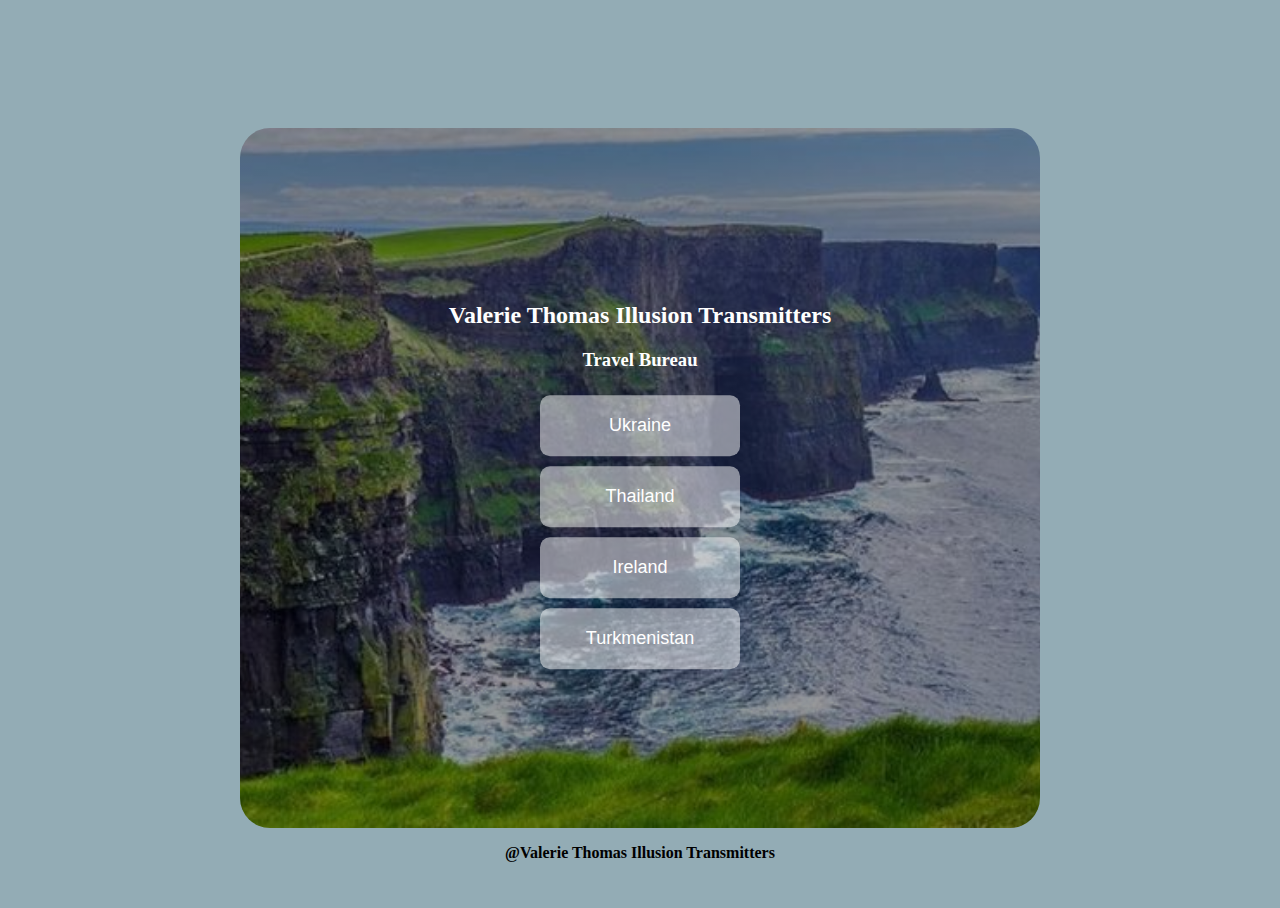
<file: index.html>
<!DOCTYPE html>
<html lang="en">
<head>
    <meta charset="UTF-8">
    <meta http-equiv="X-UA-Compatible" content="IE=edge">
    <meta name="viewport" content="width=device-width, initial-scale=1.0">
    <link rel="stylesheet" href="/styles/main.css">
    <title>Document</title><title>Create a hero image</title>
     
</head>
<body>
    <header>
        <!-- <div class="logo"><p>Logo</p></div> -->
        <!-- <div class="title"><h1>This is a title</h1></div> -->
        <!-- <nav>
            <div class="navButton"><a href="index.html"></a>home</div>
            <div class="navButton"><a href="/countryHTMLs/ukraine.html">Ukraine</a></div>
            <div class="navButton"><a href="/countryHTMLs/ireland.html">Ireland</a></div>
            <div class="navButton"><a href="/countryHTMLs/turkmen.html">Turkministan</a></div>
            <div class="navButton"><a href="/countryHTMLs/thailand.html">Thailand</a></div>
        </nav> -->
    </header>
    <!-- <main> -->
        <main>
  
            <div class="hero-image">
                <div class="hero-text">
                  <h2>Valerie Thomas Illusion Transmitters</h2>
                  <h3>Travel Bureau</h3>
                  <button class="button1" style="vertical-align:middle"><span><a style = "color:white; text-decoration:none;" href="/countryHTMLs/ukraine.html">Ukraine</a></span></button>
                  <button class="button1" style="vertical-align:middle"><span><a style = "color:white; text-decoration:none;" href="/countryHTMLs/thailand.html">Thailand</a></span></button>
                  <button class="button1" style="vertical-align:middle"><span><a style = "color:white; text-decoration:none;" href="/countryHTMLs/ireland.html">Ireland</a></span></button>
                  <button class="button1" style="vertical-align:middle"><span><a style = "color:white; text-decoration:none;" href="/countryHTMLs/turkmen.html">Turkmenistan</a></span></button>
                </div>
              </div>
 
    <!-- <div class="countries">
    <a href="/countryHTMLs/ukraine.html">This goes to Ukraine</a>
    <a href="/countryHTMLs/thailand.html">This goes to Thailand</a>
    <a href="/countryHTMLs/ireland.html">This goes to Ireland</a>
    <a href="/countryHTMLs/turkmen.html">This goes to Turkmenistan</a>
    </div> -->
 
    </main>
<!-- </main> -->
<footer>
    <div>
        <strong><p>&#64;Valerie Thomas Illusion Transmitters</p></strong>
    </div>
</footer>
</body>
</html>
</file>
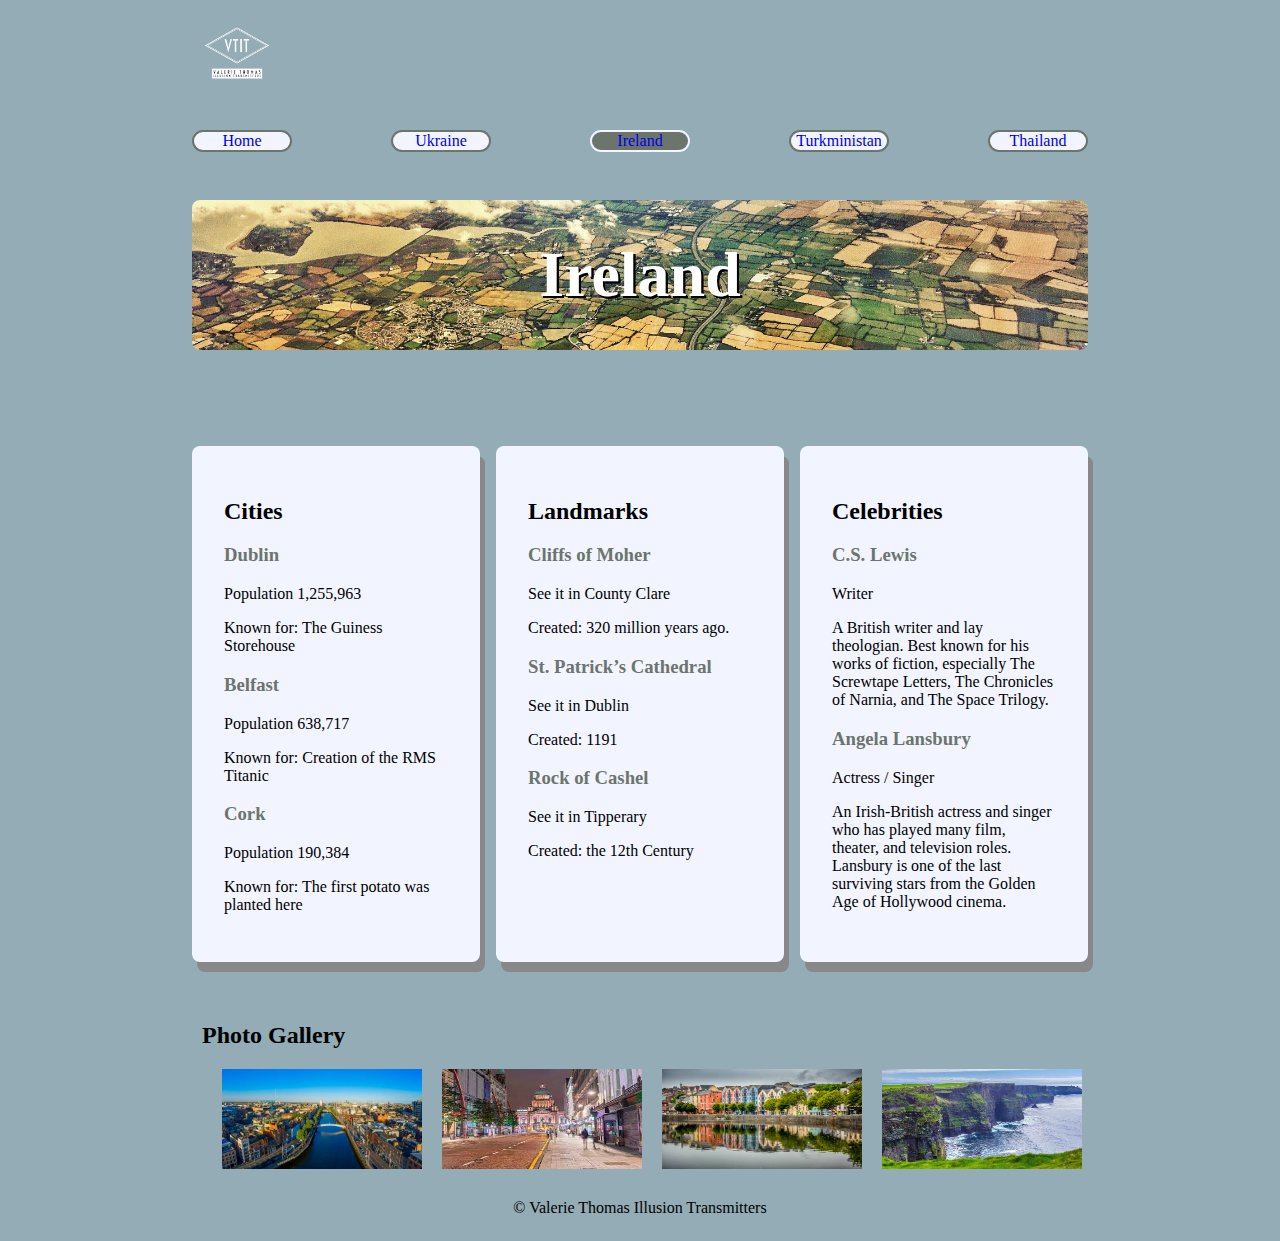
<file: countryHTMLs/ireland.html>
<!DOCTYPE html>
<html lang="en">
<head>
    <meta charset="UTF-8">
    <meta http-equiv="X-UA-Compatible" content="IE=edge">
    <meta name="viewport" content="width=device-width, initial-scale=1.0">
    <title>Ireland</title>
    <link rel="stylesheet" href="/styles/ireland.css">
    <!-- <link rel="stylesheet" href="/styles/ukraine.css"> -->
</head>
<body>
    <header>
        <div class="logo"><img src="/Images/Valerie Thomas Illusion Transmitters-logos_white.png" alt="logo"></div>
        <!-- <div class="title"><h1>This is a title</h1></div> -->
        <nav>
            <div class="navButton"><a href="/index.html">Home</a></div>
            <div class="navButton"><a href="/countryHTMLs/ukraine.html">Ukraine</a></div>
            <div class="navButton active"><a href="/countryHTMLs/ireland.html">Ireland</a></div>
            <div class="navButton"><a href="/countryHTMLs/turkmen.html">Turkministan</a></div>
            <div class="navButton"><a href="/countryHTMLs/thailand.html">Thailand</a></div>
        </nav>
    </header>

    <main>
        <div class="banner">
            <h1>Ireland</h1>
        </div>
        <!-- This conatains all the infoboxes -->
        <div class="boxes">
            <div class="cityBoxWithTitle">
                <div>
                    <h2>Cities</h2>
                </div>
                <div class="cityBox">
                    <!-- the JS goes here -->
                </div>

            </div>

            <div class="landmarkBoxWithTitle">
                <div>
                    <h2>Landmarks</h2>
                </div>
                <div class="landmarkBox">
                    <!-- the JS goes here -->
                </div>

            </div>

            <div class="celebrityBoxWithTitle">
                <div>
                    <h2>Celebrities</h2>
                </div>

                <div class="celebrityBox">
                    <!-- the JS goes here -->
                </div>

            </div>

        
        </div>
    
        <div class="photoGallery">
            <h2>Photo Gallery</h2>
            <div class="imageContainer">
            </div>

        </div>
    </main>
    <footer>
        <div>
            <p>&copy; Valerie Thomas Illusion Transmitters</p>
        </div>
    </footer>

    <script type="module" src="/scripts/Ireland/irelandMain.js"></script>
</body>
</html>
</file>
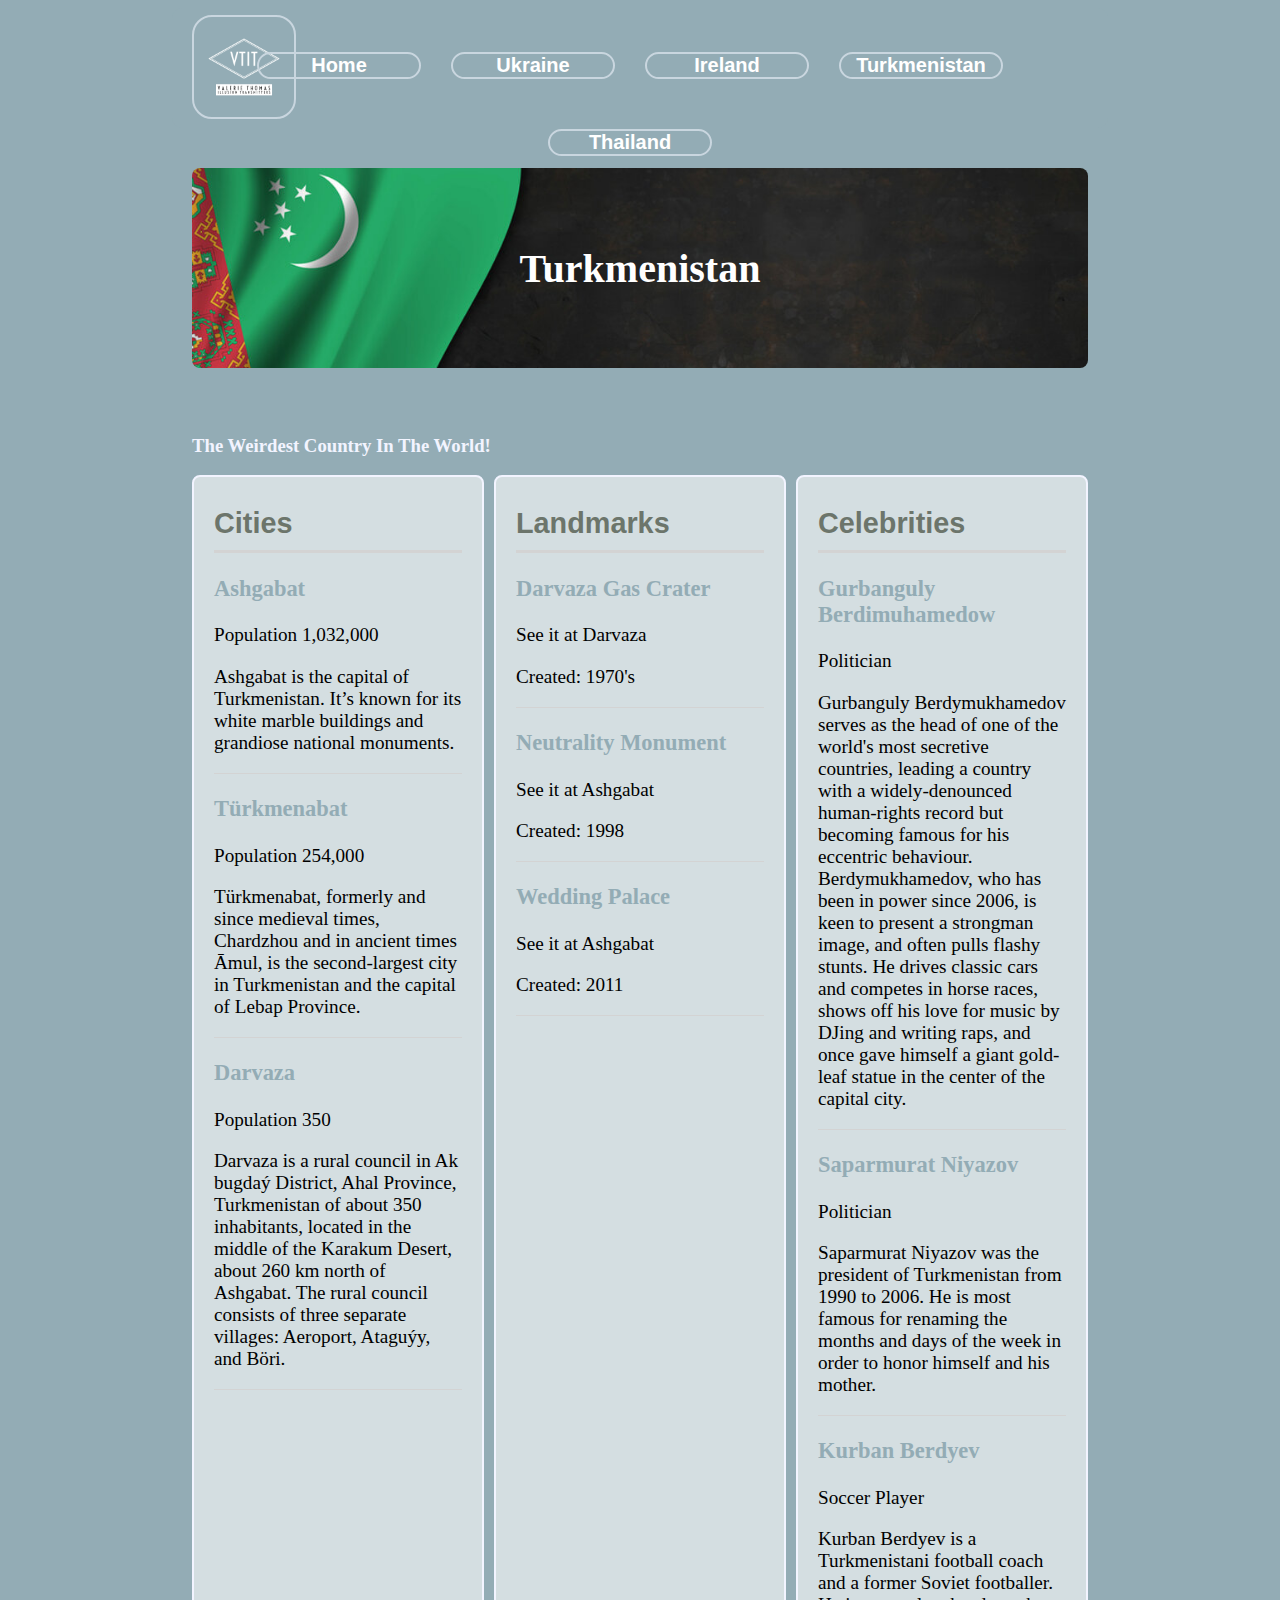
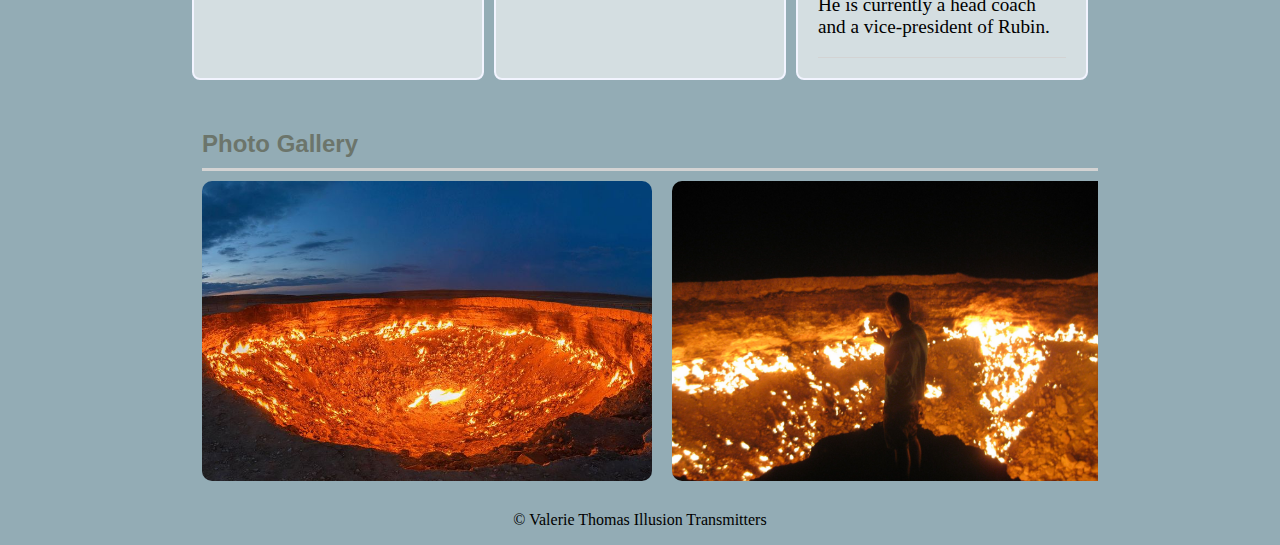
<file: countryHTMLs/turkmen.html>
<!DOCTYPE html>
<html lang="en">
<head>
    <meta charset="UTF-8">
    <meta http-equiv="X-UA-Compatible" content="IE=edge">
    <meta name="viewport" content="width=device-width, initial-scale=1.0">
    <title>Document</title>
    <link rel="stylesheet" href="/styles/turkmen.css">
    <link rel="stylesheet" href="/styles/main.css">
    <!-- <link rel="stylesheet" href="/styles/ireland.css"> -->
    <!-- <link rel="stylesheet" href="/styles/ukraine.css"> -->
</head>
<body>
    <header class="navigationHeader">
        <nav>
            <div class="navButton"><a href="index.html">Home</a></div>
            <div class="navButton"><a href="/countryHTMLs/ukraine.html">Ukraine</a></div>
            <div class="navButton active"><a href="/countryHTMLs/ireland.html">Ireland</a></div>
            <div class="navButton"><a href="/countryHTMLs/turkmen.html">Turkministan</a></div>
            <div class="navButton"><a href="/countryHTMLs/thailand.html">Thailand</a></div>
        </nav>
    </header>
    <!-- <div class="logo"><img src="/Images/Valerie_Thomas_Illusion_Transmitters_logos_white.png" alt="logo"></div> -->
    <main>
        
        <div class="banner">
          <h1>Turkmenistan</h1>
              
         
        </div>
        <div class ="banner2"><h3><center>The Weirdest Country In The World!</center></h3></div>
        
        <!-- This conatains all the infoboxes -->
            <div class="boxes">
                <div class="cityBoxWithTitle">
                    <div>
                        <h2>Cities</h2>
                    </div>
                    <div class="cityBox">
                        <!-- the JS goes here -->
                    </div>

                </div>

                <div class="landmarkBoxWithTitle">
                    <div>
                        <h2>Landmarks</h2>
                    </div>
                    <div class="landmarkBox">
                        <!-- the JS goes here -->
                    </div>

                </div>

                <div class="celebrityBoxWithTitle">
                    <div>
                        <h2>Celebrities</h2>
                    </div>
                    <div class="celebrityBox">
                        <!-- the JS goes here -->
                    </div>

                </div>
        
            </div>
            <div class="photoGallery">
                <h2>Photo Gallery</h2>
                <div class="imageContainer">
                </div>
            </div>
    </main>
    <footer>
        <div>
            <p>&copy; Valerie Thomas Illusion Transmitters </p>
        </div>
    </footer>

    <script type="module" src="/scripts/Turkmenistan/turkmenMain.js"></script>
</body>
</html>
</file>
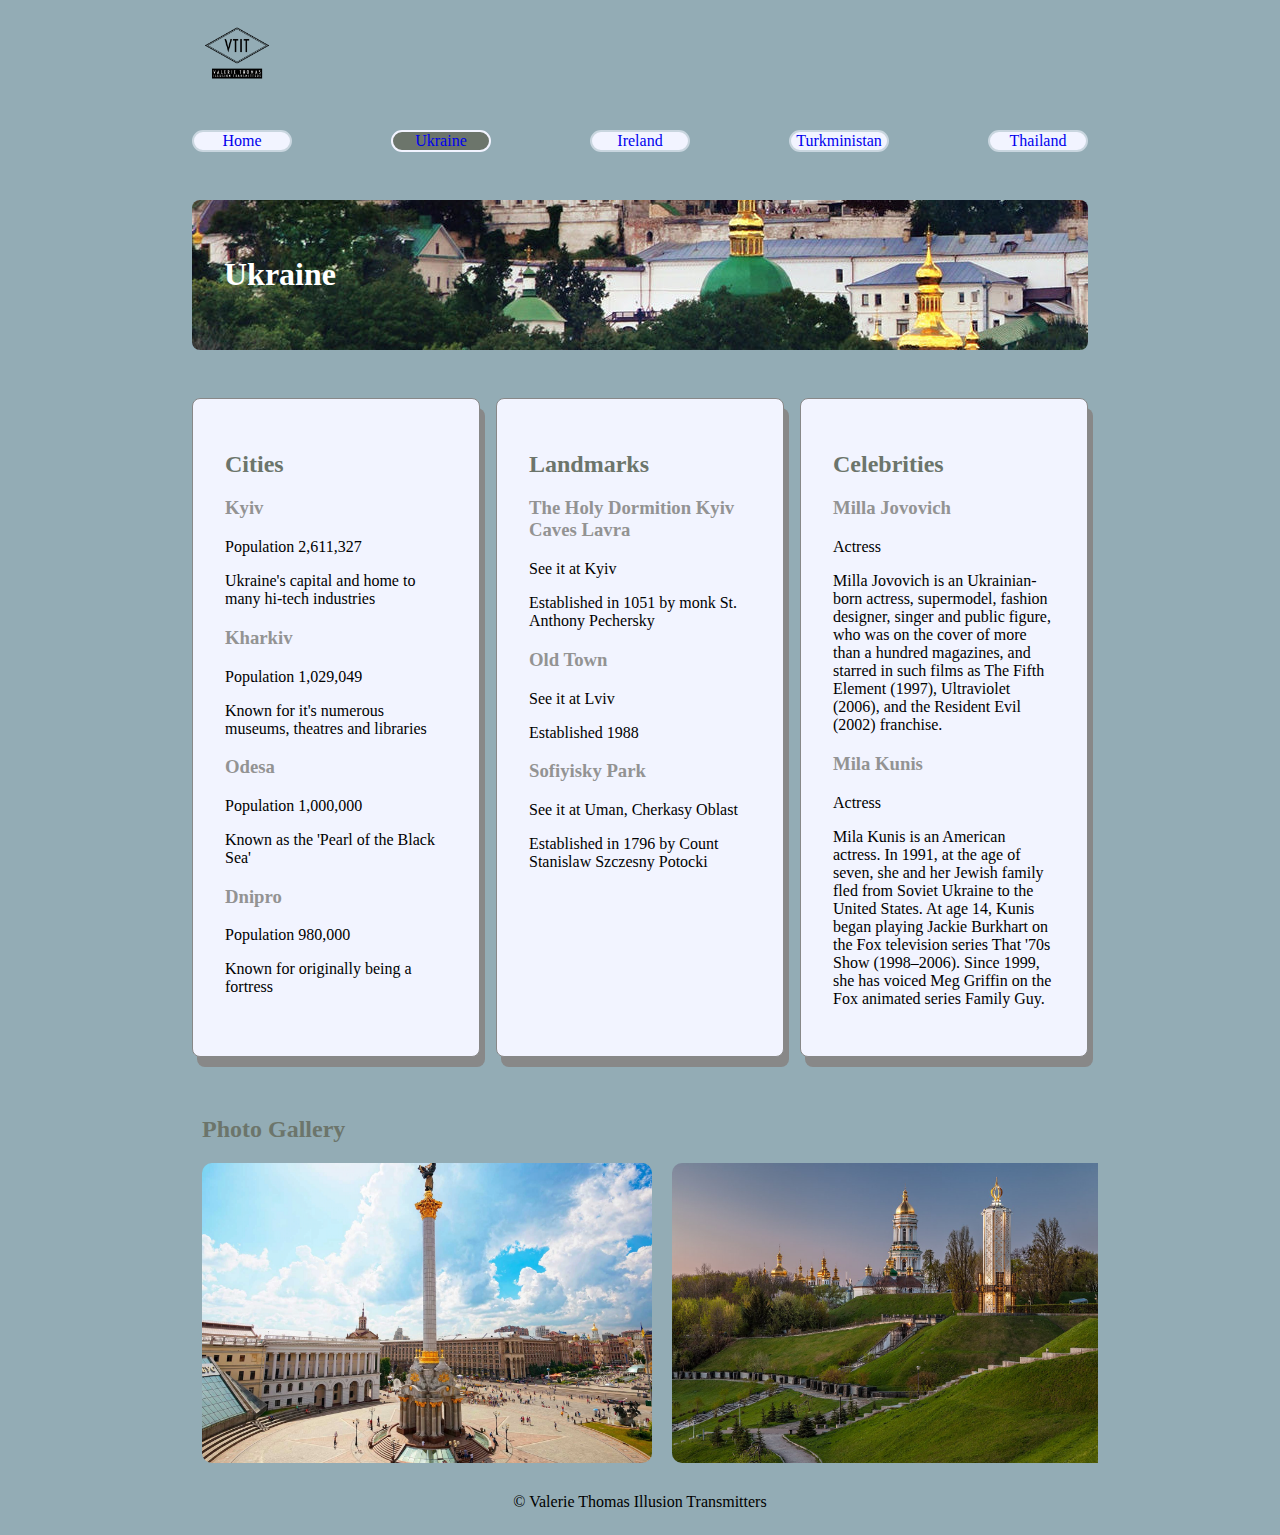
<file: countryHTMLs/ukraine.html>
<!DOCTYPE html>
<html lang="en">
<head>
    <meta charset="UTF-8">
    <meta http-equiv="X-UA-Compatible" content="IE=edge">
    <meta name="viewport" content="width=device-width, initial-scale=1.0">
    <title>Document</title>
    <link rel="stylesheet" href="/styles/ukraine.css">
</head>
<body>
    <header>
        <div class="logo"><img src="/Images/Valerie Thomas Illusion Transmitters-logos_black.png" alt="logo"></div>
        <!-- <div class="title"><h1>This is a title</h1></div> -->
        <nav>
            <div class="navButton"><a href="/index.html">Home</a></div>
            <div class="navButton active"><a href="/countryHTMLs/ukraine.html">Ukraine</a></div>
            <div class="navButton"><a href="/countryHTMLs/ireland.html">Ireland</a></div>
            <div class="navButton"><a href="/countryHTMLs/turkmen.html">Turkministan</a></div>
            <div class="navButton"><a href="/countryHTMLs/thailand.html">Thailand</a></div>
        </nav>
    </header>

    <main>
        <div class="banner">
            <h1>Ukraine</h1>
        </div>
            <!-- This conatains all the infoboxes -->
            <div class="boxes">
                <div class="cityBoxWithTitle">
                    <div>
                        <h2>Cities</h2>
                    </div>
                    <div class="cityBox">
                      <!--The JS goes here-->  
                    </div>

                </div>
                
                <div class="landmarkBoxWithTitle">
                    <div>
                        <h2>Landmarks</h2>
                    </div>
                    <div class="landmarkBox">
                        <!-- the JS goes here -->
                    </div>

                </div>

                <div class="celebrityBoxWithTitle">
                    <div>
                        <h2>Celebrities</h2>
                    </div>
                    <div class="celebrityBox">
                        <!-- the JS goes here -->
                    </div>

                </div>
            </div>
        </div>
    </div>
    <div class="photoGallery">
        <h2>Photo Gallery</h2>
        <div class="imageContainer">
        </div>
    </div>
    </main>
    <footer>
        <div>
            <p>&copy; Valerie Thomas Illusion Transmitters</p>
        </div>
    </footer>

    <script type="module" src="/scripts/Ukraine/ukraineMain.js"></script>
</body>
</html>
</file>
<file: styles/main.css>
header{
    min-width: 100%;
    min-height: 80px;
    margin: 0 0 40px 0px;
}


 /* .navigationHeader>nav {
    display:flex;
    justify-content: space-between;
    margin-bottom: 3em;
    width:100%; 
       
} */
/* .navButton {
    flex:1;
    min-width: 6em;
    border: solid  #6c756b 2px;
    border-radius:20px;
    max-width: 3em; 
    display: flex;
    justify-content: center;
    background-color: #f2f4ff;
    color: #6c756b;
} 

 .navButton:hover {
    background-color: #a9d3ff;
    color: white;
}

.active{
    background-color: #6c756b;
    color: #f2f4ff;
    border-color: #f2f4ff;
}  */


.navigationHeader{
    background-color: #93ACB5;
    display: flex;
    padding: 20px;
    border-radius: 10px;
    
}

.navigationHeader>nav{
    display: grid;
    min-width: 100%;
    grid-template-columns: .1fr 1fr;
    align-items: center;
} 







.logo{
    justify-self: left;
    grid-row: 1;
    grid-column: 1;
}
.logo img{
    display:flex;
    height:100px;
    width:100px;
}
.linkContainer{
    /* flex:1;
    min-width: 6em;
    border: solid  #6c756b 2px;
    border-radius:20px;
    max-width: 3em; 
    display: flex;
    justify-content: center;
    background-color: #f2f4ff;
    color: #6c756b; */
    justify-content: center;
    justify-self: center;
    width: 100%;
    max-width: 100%;
    display: flex;
    flex-wrap: wrap;
    justify-content: center;
    gap: 10px;
    grid-row: 1;
    grid-column: 1/3;
    margin-top:25px;
}
/*flex change for not mobile*/
@media screen and (min-width: 600px) {
    .linkContainer{
        gap: 5vw;
        justify-content: center;

    }   
}
@media screen and (min-width: 1200px){
    .linkContainer{
        gap: 50px;

    } 
}
/* .navButton{
    text-transform: uppercase;
}  */
/*removes underline for links*/
 .navButton>a{
    flex:1;
    min-width: 8em;
    border: solid  #C9D6DF 2px;
    border-radius:20px;
    max-width: 3em; 
    display: flex;
    justify-content: center;
    background-color: #f2f4ff00;
    color: #6c756b; 
    font-family: Arial, Helvetica, sans-serif;
    font-size: 20px;
    text-decoration: none;
    color: white;
    font-weight: bold; 
    margin-left:-20px;
 }
 
.navButton>a:hover{
    padding: 10px;
    color: black;
}

body {
    display:flex;
    flex-direction: column;
    width:70%;
    align-items: center;
    /* border:solid black 5px; */
    margin-left:15%; 
}
 
header {
    display: flex;
    flex-direction: column;
    width:100%; 
}
.logo {
    border: solid #C9D6DF 2px;
    border-radius:20px;
    max-width: 10em;
    margin-bottom:3em;
}
.logo p {
    padding-left: .25em;
}
 
nav {
    display:flex;
    justify-content: space-between;
    margin-bottom: 3em;
    margin-top:-13px;
    width:100%;
    
 
}
  
/* .navButton {
    flex:1;
    min-width: 6em;
    border: solid #C9D6DF 2px;
    border-radius:20px;
    max-width: 3em; 
    padding-left: 1em;  
}  */



body, html {
    height: 100%;
    background-color:#93ACB5;
}
 
/* The hero image */
.hero-image {
  /* Use "linear-gradient" to add a darken background effect to the image (photographer.jpg). This will make the text easier to read */
  background-image: linear-gradient(rgba(0, 0, 0, 0.4), rgba(0, 0, 0, 0.4)), url("/Images/irelandImages/cliffsOfMoher.jpg");
 
  /* Set a specific height */
  height: 700px;
  width:800px;
 border-radius: 30px;
  /* Position and center the image to scale nicely on all screens */
  background-position: center;
  background-repeat: no-repeat;
  background-size: cover;
  position: relative;
}
 
/* Place text in the middle of the image */
.hero-text {
  text-align: center;
  position: absolute;
  top: 50%;
  left: 50%;
  transform: translate(-50%, -50%);
  color: white;
}
.button1 {
    display: inline-block;
    border-radius: 10px;
    background-color: rgba(255, 255, 255, 0.5);
    border: none;
    color: #ffffff;
    text-align: center;
    font-size: 18px;
    padding: 20px;
    width: 200px;
    transition: all 0.5s;
    cursor: pointer;
    margin: 5px;
    
  }
  
  .button1 span {
    cursor: pointer;
    display: inline-block;
    position: relative;
    transition: 0.5s;
  }
  
  .button1 span:after {
    content: '\00bb';
    position: absolute;
    opacity: 0;
    top: 0;
    right: -20px;
    transition: 0.5s;
  }
  
  .button1:hover span {
    padding-right: 25px;
  }
  
  .button1:hover span:after {
    opacity: 1;
    right: 0;
  }
</file>
<file: styles/ireland.css>
body {
    display:flex;
    flex-direction: column;
    width:70%;
    align-items: center;
    margin-left:15%;
    color: black;
    background-color: #93acb5;
}

header {
    display: flex;
    flex-direction: column;
    width:100%;
}
.logo {
    max-width: 3em;
    margin-bottom:2em;
    max-width: 50%;
    max-height: 50%;
    display: flex;
}

header img{
    display: flex;
    max-width: 20%;
    max-height: 20%;
    width:70%;
}

a {
    text-decoration: none;
    
}

nav {
    display:flex;
    justify-content: space-between;
    margin-bottom: 3em;
    width:100%;
       
}
.navButton {
    flex:1;
    min-width: 6em;
    border: solid  #6c756b 2px;
    border-radius:20px;
    max-width: 3em; 
    display: flex;
    justify-content: center;
    background-color: #f2f4ff;
    color: #6c756b;
}


.navButton:hover {
    background-color: #a9d3ff;
    color: #f2f4ff;
}

.active{
    background-color: #6c756b;
    color: #f2f4ff;
    border-color: #f2f4ff;
}

h3 {
    color: #6c756b;
}

a:visited {
    color:currentColor ;
}

main {
    display:flex;
    flex-direction: column;
    width:100%;
    align-items: flex-start;
    padding:0;
    margin:0;
}

.banner {
    background-image: url(/Images/irelandImages/ireland.jpg);
    background-size: cover;
    color: white;
    font-size:xx-large;
    text-shadow: 2px 2px  black, 2px 2px 0 black, 2px 2px 0 black, 2px 2px 0 black;
    height:150px;
    width:100%;
    margin-bottom: 3em;
    display:flex;
    justify-content: center;
    align-items: center;
    border-radius: 8px;
    }

h1 {
    padding:1em;
}

.boxes {
    display: flex;
    justify-content: space-between;
    width:100%;
}

.cityBoxWithTitle {
    background-color: #f2f4ff;
    box-shadow: 5px 10px #888888;
    padding: 2em;
    margin:0 1em 0 0em;
    flex:1;
    border-radius: 8px;

}
.landmarkBoxWithTitle {
    background-color: #f2f4ff;
    box-shadow: 5px 10px #888888;
    padding: 2em;
    margin:0;
    flex:1;
    border-radius: 8px;

}
.celebrityBoxWithTitle {
    background-color: #f2f4ff;
    box-shadow: 5px 10px #888888;
    padding: 2em;
    max-width: 27vw;
    margin:0 0 0 1em;
    flex:1;
    border-radius: 8px;
}

/*Image Carousel Css*/
.photoGallery{
    margin-top: 30px;
    padding: 10px;
    max-width: 100%;
}
.imageContainer{
    display: flex;
    max-width: 100%;
    overflow: scroll;
    overflow-y: hidden;
    background-color: transparent;
    gap: 20px;
    padding-left: 20px;
}

.irelandImage{
    height: 300px;
    width: 450px;
    object-fit: cover;
    border-radius: 10px;
}
</file>
<file: styles/ukraine.css>
/*
Color standards
#6C756B Nickel
#93ACB5 Pewter
#A9D3FF BabyBlue
#96C5F7 darker baby Blue
#F2F4FF Ghost White
*/

body {
    display:flex;
    flex-direction: column;
    width:70%;
    align-items: center;
    margin-left:15%;
    background-color: #93ACB5;
}
header {
    display: flex;
    flex-direction: column;
    width:100%;
}
.logo {
    max-width: 3em;
    margin-bottom:2em;
    max-width: 50%;
    max-height: 50%;
    display: flex;
}

header img{
    display: flex;
    max-width: 20%;
    max-height: 20%;
    width:70%;
}


nav {
    display:flex;
    justify-content: space-between;
    margin-bottom: 3em;
    width:100%;
}

.navButton {
    flex:1;
    min-width: 6em;
    border: solid #C9D6DF 2px;
    border-radius:20px;
    max-width: 3em; 
    display:flex;
    justify-content: center;
    background-color: #F2F4FF; 
}

/* This allows all the links to stay a specific color */
a:visited {
    color:currentColor;
}

.navButton:hover {
    background-color: #A9D3FF;
    color:#F2F4FF;
}

.active{
    background-color: #6C756B;
    color:#F2F4FF;
    border-color: #F2F4FF
}




main {
    display:flex;
    flex-direction: column;
    width:100%;
    align-items: flex-start;
    padding:0;
    margin:0;
}

.banner {
    background-image: url("/Images/ukraineImages/kiev-banner.jpg");
    background-position: left bottom;
    height:150px;
    width:100%;
    margin-bottom: 3em;
    display:flex;
    align-items: center;
    border-radius: 8px;
    color: white;
}


h1 {
    padding:1em;
}



.boxes {
    display: flex;
    justify-content: space-between;
    width:100%;   

}

a{
    text-decoration: none;
    text-transform: none;
}

h2 {
    color:#6C756B;
}

h3 {
    color: #939393;
}

.cityBoxWithTitle {
    border: solid 1px #888888;
    padding: 2em;
    margin:0 1em 0 0em;
    flex:1;
    border-radius: 8px;
    box-shadow: 5px 10px #888888;
    background-color:#F2F4FF ;
}

.landmarkBoxWithTitle {
    border: solid 1px #888888;
    padding: 2em;
    margin:0;
    flex:1;
    border-radius: 8px;
    box-shadow: 5px 10px #888888;
    background-color:#F2F4FF ;
}



.celebrityBoxWithTitle {
    border: solid 1px #888888;
    padding: 2em;
    max-width: 27vw;
    margin:0 0 0 1em;
    flex:1;
    border-radius: 8px;
    box-shadow: 5px 10px #888888; 
    background-color:#F2F4FF ;
    

}

/*Image Carousel Css*/
.photoGallery{
    margin-top: 30px;
    padding: 10px;
    max-width: 100%;
}
.imageContainer{
    display: flex;
    max-width: 100%;
    overflow: scroll;
    background-color: transparent;
    gap: 20px;
    overflow-y: auto;
}

.turkImage{
    height: 300px;
    width: 450px;
    object-fit: cover;
    border-radius: 10px;
}
</file>
<file: styles/turkmen.css>
body {
    display:flex;
    flex-direction: column;
    align-items: center;
    background-color:rgb(241, 238, 238);
}

.navigationHeader>nav {
    display:flex;
    justify-content: space-between;
    margin-bottom: 3em;
    width:100%;
       
}

nav {
    display:flex;
    justify-content: space-between;
    margin-bottom: 3em;
    width:100%;
    
}

/* .navButton {
    flex:1;
    min-width: 6em;
    border: solid black 2px;
    border-radius:20px;
    max-width: 3em; 
    display: flex;
    justify-content: center;
}

.navButton:hover {
    background-color: black;
    color: white;
}

.active{
    background-color: black;
    color: white;
} */





/* .navButton:hover {
    background-color: white;
    color:black;
}

.active{
    background-color: white;
    color: black;
} */


main {
    display:flex;
    border-radius: 15px;
    flex-direction: column;
    width:70vw;
    align-items: flex-start;
    padding:0;
    
    flex:center;
}

.banner {
    justify-self: center;
    display:flex;
    background-image: url(/Images/turkmenImages/turk-banner.jpg);
    background-repeat:no-repeat;
    background-size:cover;
    background-color: lavender;
    height:200px;
    width:100%;
    margin-bottom: 3em;
    justify-content: center;
    align-items: center;
    border-radius: 8px;
  
}
.banner2{
    display:flex;
    justify-self: center;
    align-items:center;
    justify-content:center;
    color:#f2f4ff;
}

h1 {
    padding:1em;
    color:white;
    font-size: 40px;
    
}

.boxes {
    display: flex;
    justify-content: space-between;
    flex-wrap: wrap;
    width:100%;
    gap: 10px;
    
}

/* .cityBoxWithTitle {
    border: solid 2px greenyellow;
    padding: 2em;
    margin:0 1em 0 0em;
    flex:1;
    border-radius: 8px;
    background-color:rgba(255, 255, 255,.6);
    background-size: cover;
    color:black;
    font:bolder;
    font-size: larger;

}
.landmarkBoxWithTitle {
    border: solid 2px greenyellow;
    padding: 2em;
    margin:0;
    flex:1;
    border-radius: 8px;
     background-image: url("/Images/turkmenImages/Neutrality.jpg"); 
    background-color:rgba(255, 255, 255,.6);
    background-size: cover;
    font-size: larger;

} */
.cityBoxWithTitle,
.landmarkBoxWithTitle,
.celebrityBoxWithTitle {
    border: solid 2px #f2f4ff;
    padding: 20px;
    flex: 1;
   border-radius: 8px;
    background-color:rgba(255, 255, 255,.6);
    font-size: larger;
 
}
h2{
    margin: 10px 0;
    padding-bottom: 10px;
    font-family:sans-serif;
    border-bottom: 3px solid lightgray;
    color:#6c756b;
}
.info-card{
    border-bottom: 1px solid lightgray;
    /* box-shadow: 10px 5px 20px black;
    border: solid 2px #000000;
    border-radius: 8px; */

}
.info-card >a {
    text-decoration: none;
    color: #93acb5;
    
    
    /* text-shadow: 0 0 5px #030303, 0 0 3px #93acb5; */
    
    
}
.info-card >a :hover{
    color:black;
}
/*Image Carousel Css*/
.photoGallery{
    margin-top: 30px;
    padding: 10px;
    max-width: 100%;
}
.imageContainer{
    display: flex;
    max-width: 100%;
    overflow: scroll;
    background-color: transparent;
    gap: 20px;
}

.turkImage{
    height: 300px;
    width: 450px;
    object-fit: cover;
    border-radius: 10px;
}
</file>
